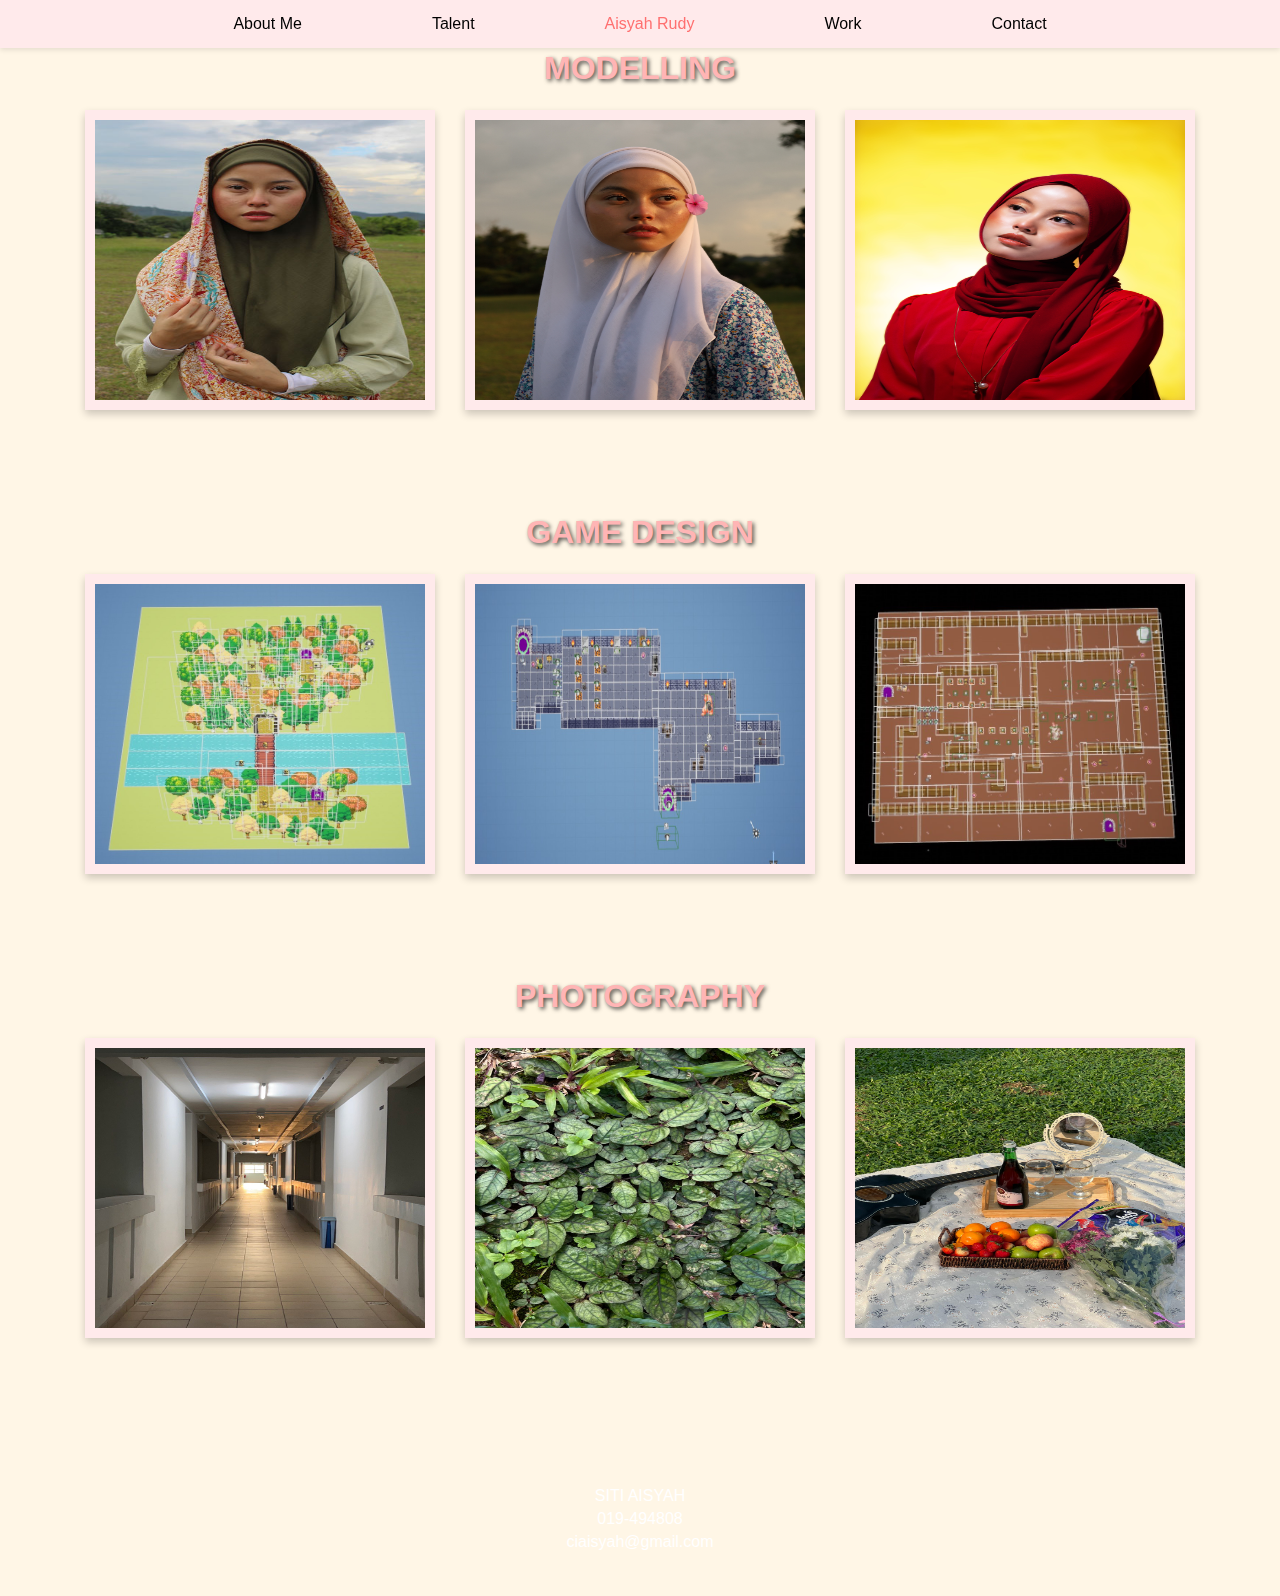
<file: real talent.html>
<!doctype html>
<html>
<head>
    <meta charset="utf-8">
    <title>Untitled Document</title>
    <link href="css/style.css" rel="stylesheet" type="text/css">
</head>
<body>
    <header>
        <nav>
            <ul>
               <li><a href="about me.html">About Me</a></li>
                <li><a href="real talent.html">Talent</a></li>
                <li><a href="index.html">Aisyah Rudy</a></li>
                <li><a href="talent.html">Work</a></li>
                <li><a href="#footer">Contact</a></li>
            </ul>
        </nav>
    </header>

    <section id="work-talent">
        <div class="work-talent-content">
            <div class="work-category">
                <h1>MODELLING</h1>
                <div class="work-images">
                    <div class="work-item">
                        <img src="img/M1.jpg" alt="model 1">
                    </div>
                    <div class="work-item">
                        <img src="img/M2.jpg" alt="model 2">
                    </div>
                    <div class="work-item">
                        <img src="img/IMG_7311 copy.jpg" alt="model 3">
                    </div>
                </div>
            </div>

            <div class="work-category">
                <h1>GAME DESIGN</h1>
                <div class="work-images">
                    <div class="work-item">
                        <img src="img/l1.jpg" alt="game 1">
                    </div>
                    <div class="work-item">
                        <img src="img/l2.jpg" alt="game 2">
                    </div>
                    <div class="work-item">
                        <img src="img/l3.jpg" alt="game 3">
                    </div>
                </div>
            </div>

            <div class="work-category">
                <h1>PHOTOGRAPHY</h1>
                <div class="work-images">
                    <div class="work-item">
                        <img src="img/path.jpg" alt="pic 1">
                    </div>
                    <div class="work-item">
                        <img src="img/PATTERNS AND TEKSTURE.jpg" alt="pic 2">
                    </div>
                    <div class="work-item">
                        <img src="img/picture.jpg" alt="pic 3">
                    </div>
                </div>
            </div>
        </div>
    </section>

   <footer id="footer">
        <p>SITI AISYAH</p>
        <p>019-494808</p>
        <p>ciaisyah@gmail.com</p>
    </footer>
</body>
</html>
</file>
<file: css/style.css>
/* Basic Reset */
* {
    margin: 0;
    padding: 0;
    box-sizing: border-box;
}

body {
    font-family: Arial, sans-serif;
    margin: 0;
    padding: 0;
    overflow-x: hidden; /* Prevent horizontal scrolling */
    padding-top: 50px; /* Increase padding to create space for the fixed header */
    background-color: #FFF6E6; /* Set background color */
}

/* Ensure header is always on top */
header {
    background-color: #FFEAEB;
    padding: 10px 0;
    text-align: center;
    position: fixed;
    width: 100%;
    top: 0;
    z-index: 1000; /* Ensure header stays on top */
    box-shadow: 0 2px 5px rgba(0, 0, 0, 0.1);
}

/* Navigation Styling */
nav ul {
    list-style-type: none;
    margin: 0;
    padding: 0;
    display: flex;
    justify-content: center;
    gap: 110px;
}

nav ul li {
    padding: 5px 10px;
    border-radius: 5px;
    transition: border 0.3s, padding 0.3s;
}

nav ul li:hover {
    border: 1px solid #000;
    padding: 5px 15px;
}

nav ul li a {
    text-decoration: none;
    color: #000;
}

/* Specific style for the "Aisyah Rudy" nav item */
nav ul li:nth-child(3) a {
    color: #FF7070;
}

/* Home Section Styling */
#home {
    background: url('background.jpg') no-repeat center center;
    background-size: cover;
    text-align: center;
    padding-top: 100px; /* Adjust padding to move content closer to header */
    position: relative;
}

#home img {
    width: 100%; /* Adjust image width to fill its container */
    max-width: 1600px; /* Set max-width to maintain image quality */
    height: auto;
    border-radius: 10px;
	padding-top:none;
}

.home-content {
    position: relative;
    display: flex;
    flex-direction: column;
    align-items: center;
}

.scroll-message {
    margin-top: 20px;
    font-size: 3em;
    font-weight: bold;
    color: #FFEAEB;
    text-shadow: 2px 2px 4px rgba(0, 0, 0, 0.7); /* Enhance text shadow */
}

/* About Me Section Styling */
#about-me {
    text-align: center;
    padding: 30px 20px 50px 20px;
}

#about-me img {
    width: 1000px;
    height: 700px;
    border-radius: 10px;
}

#about-me .work-images img {
    width: 100px; /* Adjust the width to make the work images smaller */
    height: 100px; /* Adjust the height to make the work images smaller */
    transition: none; /* Remove transition effect */
    border: 10px solid #FFEAEB; /* Add a solid border */
    box-shadow: 0 2px 4px rgba(0, 0, 0, 0.1); /* Add shadow effect */
}

/* Talent Section Styling */
#talent {
    text-align: center;
    padding: 50px 20px 20px 20px;
}

#talent img {
    width: 90%;
    height: auto;
    border-radius: 10px;
}

/* Work Section Styling */
#work {
    padding: 20px 20px 50px 20px;
    text-align: center;
}

.work-logos {
    display: flex;
    flex-direction: column;
    align-items: center;
    gap: 20px;
}

.work-logos img {
    width: 80px; /* Adjust the size as needed */
    height: auto;
    transition: none; /* Remove transition effect */
  
}

#work .work-item img {box-shadow: none}



/* Style for the star icon */
.star {
    color: gold;
    font-size: 1.2em; /* Adjust size as needed */
    margin-left: 5px; /* Add some space between description and star */
}

.top-row, .bottom-row {
    display: flex;
    justify-content: center;
    gap: 65px;
}

.work-item {
    text-align: center;
}

.work-item img {
    width: 80px; /* Keep the default size for work images */
    height: auto;
    transition: none; /* Remove all transitions */
    box-shadow: 0 4px 8px rgba(0, 0, 0, 0.2); /* Add shadow effect */
}

.work-item p {
    font-size: 0.8em; /* Smaller font size for descriptions */
    margin: 10px 0 0 0; /* Add some margin for spacing */
}

/* Work Page Styling */
#work-page {
    padding: 80px 20px 50px 20px;
    text-align: center;
}

#work-page .work-item img {
    width: 250px; /* Adjust the width to make the work images smaller */
    height: 250px;
    transition: none; /* Remove transition effect */
    border: 10px solid #FFEAEB; /* Add a solid border */
    box-shadow: 0 2px 4px rgba(0, 0, 0, 0.1); /* Add shadow effect */
}

.work-page-content {
    display: flex;
    flex-direction: column;
    align-items: center;
    gap: 50px;
}

.work-category {
    display: flex;
    flex-direction: column;
    align-items: center; /* Center items within work-category */
    gap: 20px;
    position: relative;
}

.logo {
    width: 50px; /* Adjust the size as needed */
    height: auto;
    position: absolute;
    top: 0;
    left: 0;
    transition: none; /* Remove transition effect */
}

.work-images-container {
    overflow: hidden;
    width: 100%;
}

.work-images {
    display: flex;
    justify-content: center; /* Center items within work-images */
    gap: 30px; /* Increase the gap between images */
    margin-top: 60px; /* Add margin to leave space for the logo */
    margin-bottom: 100px; /* Increase margin to create space from the footer */
    position: relative;
    pointer-events: none; /* Disable pointer events to prevent manual scrolling */
}

.work-images img {
    width: 350px; /* Keep the default size for work images */
    height: 300px;
    transition: none; /* Remove transition effect */
    border: 10px solid #FFEAEB; /* Add a solid border */
    box-shadow: 0 4px 8px rgba(0, 0, 0, 0.2); /* Add shadow effect */
}

.work-category h1 {
    position: absolute;
    top: -0px; /* Adjust as needed to position the heading correctly */
    width: 100%;
    text-align: center;
    color: #FFB5B5; /* Adjust color as needed */
    font-size: 2em;
    text-shadow: 2px 2px 4px rgba(0, 0, 0, 0.7); /* Enhance text shadow */
}

footer {
    background: url("C:/Users/ctais/Desktop/AISYAH WEB/img/bg2.jpg") no-repeat center center;
    background-size: cover;
    padding: 40px;
    text-align: center;
    color: #fff;
}

footer p {
    margin: 5px 0;
}

.footer-images {
    margin-top: 20px;
}

.footer-images a {
    display: inline-block;
    margin: 0 10px; /* Add space between images */
}

.footer-images img {
    width: 60px; /* Adjust size as needed */
    height: 60px;
    transition: transform 0.3s;
}


/* Centering Work Page Content */
.work-page-content {
    display: flex;
    flex-direction: column;
    align-items: center;
    justify-content: center;
}

.work-images {
    display: flex;
    justify-content: center;
}
</file>
